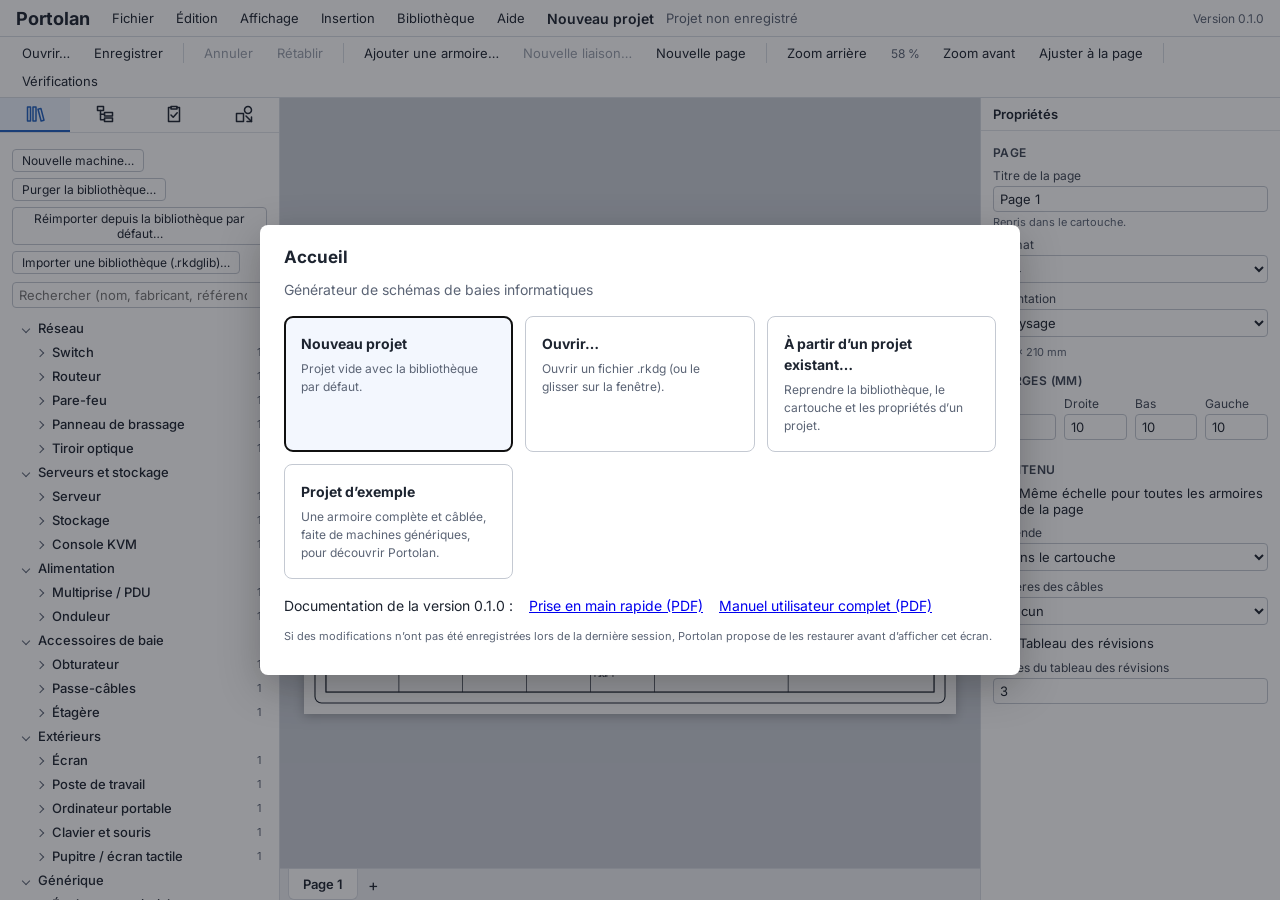
<file: index.html>
<!doctype html>
<html lang="fr">
  <head>
    <meta http-equiv="Content-Security-Policy" content="default-src &#39;self&#39;; script-src &#39;self&#39; &#39;wasm-unsafe-eval&#39;; style-src &#39;self&#39; &#39;unsafe-inline&#39;; img-src &#39;self&#39; data: blob:; font-src &#39;self&#39; data:; connect-src &#39;self&#39;; worker-src &#39;self&#39; blob:; object-src &#39;none&#39;; base-uri &#39;self&#39;">

    <meta charset="UTF-8" />
    <meta name="viewport" content="width=device-width, initial-scale=1.0" />
    <meta name="robots" content="noindex, nofollow" />
    <meta name="theme-color" content="#1f5f8b" />
    <link rel="icon" href="./icon.svg" type="image/svg+xml" />
    <title>Portolan</title>
    <script type="module" crossorigin src="./assets/index-DmjqLAU6.js"></script>
    <link rel="stylesheet" crossorigin href="./assets/index-BtahDExh.css">
  <link rel="manifest" href="./manifest.webmanifest">  <meta name="portolan-site" content="portolan-0.1.0.zip" />
  </head>
  <body>
    <div id="root"></div>
  </body>
</html>
</file>
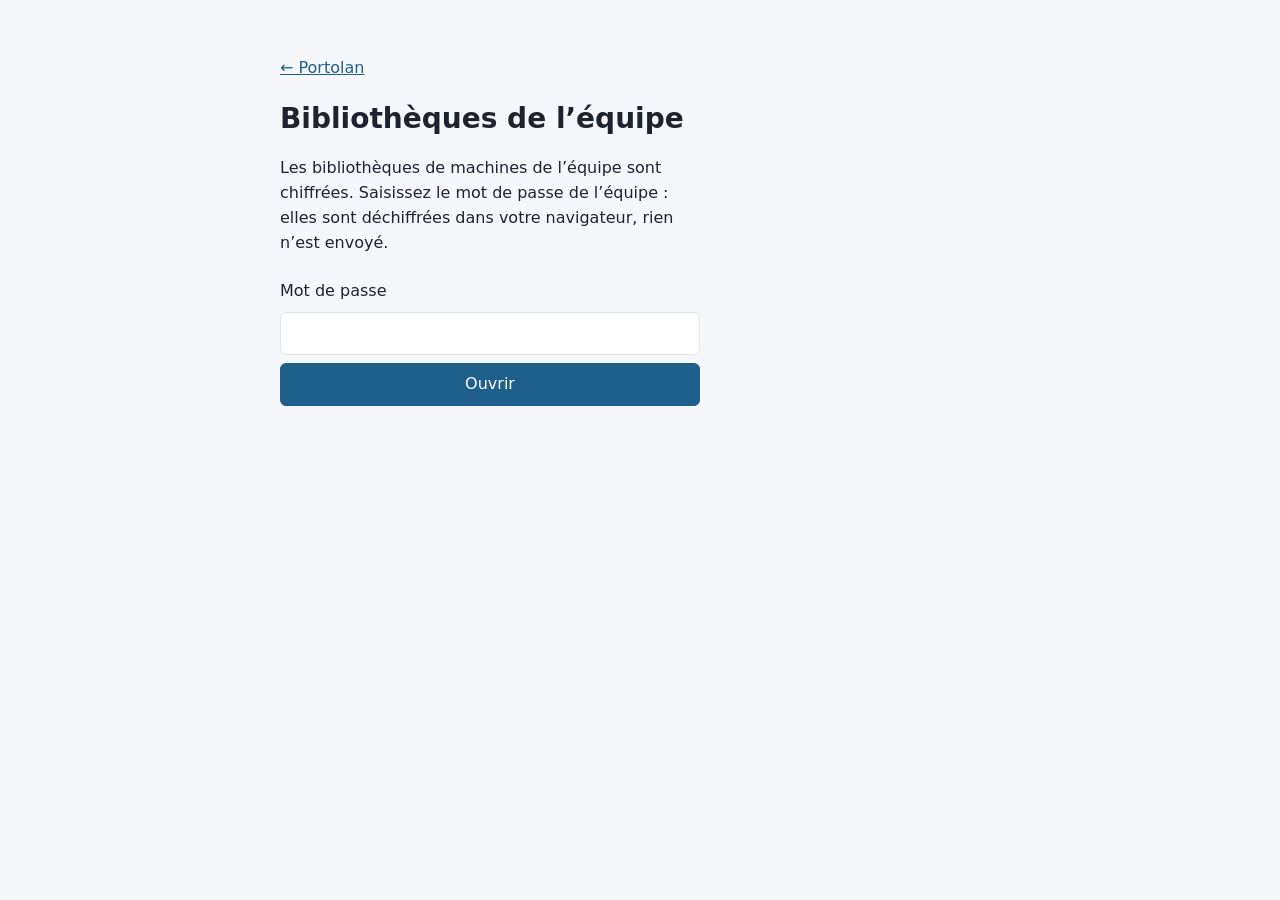
<file: bibliotheques/index.html>
<!doctype html>
<html lang="fr">
  <head>
    <meta http-equiv="Content-Security-Policy" content="default-src &#39;self&#39;; script-src &#39;self&#39;; style-src &#39;self&#39; &#39;unsafe-inline&#39;; img-src &#39;self&#39; data: blob:; connect-src &#39;self&#39;; object-src &#39;none&#39;; base-uri &#39;self&#39;; form-action &#39;none&#39;">

    <meta charset="UTF-8" />
    <meta name="viewport" content="width=device-width, initial-scale=1.0" />
    <meta name="robots" content="noindex, nofollow" />
    <meta name="referrer" content="no-referrer" />
    <title>Portolan — bibliothèques</title>
    <link rel="icon" href="../icon.svg" type="image/svg+xml" />
    <script type="module" crossorigin src="./assets/index-C24ZO4uQ.js"></script>
    <link rel="stylesheet" crossorigin href="./assets/index-D7_z8QII.css">
  </head>
  <body>
    <main>
      <p><a href="../">← Portolan</a></p>
      <h1>Bibliothèques de l’équipe</h1>
      <div id="libraries"></div>
    </main>
  </body>
</html>
</file>
<file: assets/index-BtahDExh.css>
@font-face{font-family:Inter;font-style:normal;font-display:swap;font-weight:400;src:url(./inter-cyrillic-ext-400-normal-BQZuk6qB.woff2)format("woff2"),url(./inter-cyrillic-ext-400-normal-DQukG94-.woff)format("woff");unicode-range:U+460-52F,U+1C80-1C8A,U+20B4,U+2DE0-2DFF,U+A640-A69F,U+FE2E-FE2F}@font-face{font-family:Inter;font-style:normal;font-display:swap;font-weight:400;src:url(./inter-cyrillic-400-normal-obahsSVq.woff2)format("woff2"),url(./inter-cyrillic-400-normal-HOLc17fK.woff)format("woff");unicode-range:U+301,U+400-45F,U+490-491,U+4B0-4B1,U+2116}@font-face{font-family:Inter;font-style:normal;font-display:swap;font-weight:400;src:url(./inter-greek-ext-400-normal-DGGRlc-M.woff2)format("woff2"),url(./inter-greek-ext-400-normal-KugGGMne.woff)format("woff");unicode-range:U+1F??}@font-face{font-family:Inter;font-style:normal;font-display:swap;font-weight:400;src:url(./inter-greek-400-normal-B4URO6DV.woff2)format("woff2"),url(./inter-greek-400-normal-q2sYcFCs.woff)format("woff");unicode-range:U+370-377,U+37A-37F,U+384-38A,U+38C,U+38E-3A1,U+3A3-3FF}@font-face{font-family:Inter;font-style:normal;font-display:swap;font-weight:400;src:url(./inter-vietnamese-400-normal-DMkecbls.woff2)format("woff2"),url(./inter-vietnamese-400-normal-Bbgyi5SW.woff)format("woff");unicode-range:U+102-103,U+110-111,U+128-129,U+168-169,U+1A0-1A1,U+1AF-1B0,U+300-301,U+303-304,U+308-309,U+323,U+329,U+1EA0-1EF9,U+20AB}@font-face{font-family:Inter;font-style:normal;font-display:swap;font-weight:400;src:url(./inter-latin-ext-400-normal-C1nco2VV.woff2)format("woff2"),url(./inter-latin-ext-400-normal-77YHD8bZ.woff)format("woff");unicode-range:U+100-2BA,U+2BD-2C5,U+2C7-2CC,U+2CE-2D7,U+2DD-2FF,U+304,U+308,U+329,U+1D00-1DBF,U+1E00-1E9F,U+1EF2-1EFF,U+2020,U+20A0-20AB,U+20AD-20C0,U+2113,U+2C60-2C7F,U+A720-A7FF}@font-face{font-family:Inter;font-style:normal;font-display:swap;font-weight:400;src:url(./inter-latin-400-normal-C38fXH4l.woff2)format("woff2"),url(./inter-latin-400-normal-CyCys3Eg.woff)format("woff");unicode-range:U+??,U+131,U+152-153,U+2BB-2BC,U+2C6,U+2DA,U+2DC,U+304,U+308,U+329,U+2000-206F,U+20AC,U+2122,U+2191,U+2193,U+2212,U+2215,U+FEFF,U+FFFD}@font-face{font-family:Inter;font-style:normal;font-display:swap;font-weight:500;src:url(./inter-cyrillic-ext-500-normal-B0yAr1jD.woff2)format("woff2"),url(./inter-cyrillic-ext-500-normal-BmqWE9Dz.woff)format("woff");unicode-range:U+460-52F,U+1C80-1C8A,U+20B4,U+2DE0-2DFF,U+A640-A69F,U+FE2E-FE2F}@font-face{font-family:Inter;font-style:normal;font-display:swap;font-weight:500;src:url(./inter-cyrillic-500-normal-BasfLYem.woff2)format("woff2"),url(./inter-cyrillic-500-normal-CxZf_p3X.woff)format("woff");unicode-range:U+301,U+400-45F,U+490-491,U+4B0-4B1,U+2116}@font-face{font-family:Inter;font-style:normal;font-display:swap;font-weight:500;src:url(./inter-greek-ext-500-normal-C4iEst2y.woff2)format("woff2"),url(./inter-greek-ext-500-normal-2j5mBUwD.woff)format("woff");unicode-range:U+1F??}@font-face{font-family:Inter;font-style:normal;font-display:swap;font-weight:500;src:url(./inter-greek-500-normal-BIZE56-Y.woff2)format("woff2"),url(./inter-greek-500-normal-Xzm54t5V.woff)format("woff");unicode-range:U+370-377,U+37A-37F,U+384-38A,U+38C,U+38E-3A1,U+3A3-3FF}@font-face{font-family:Inter;font-style:normal;font-display:swap;font-weight:500;src:url(./inter-vietnamese-500-normal-DOriooB6.woff2)format("woff2"),url(./inter-vietnamese-500-normal-mJboJaSs.woff)format("woff");unicode-range:U+102-103,U+110-111,U+128-129,U+168-169,U+1A0-1A1,U+1AF-1B0,U+300-301,U+303-304,U+308-309,U+323,U+329,U+1EA0-1EF9,U+20AB}@font-face{font-family:Inter;font-style:normal;font-display:swap;font-weight:500;src:url(./inter-latin-ext-500-normal-CV4jyFjo.woff2)format("woff2"),url(./inter-latin-ext-500-normal-BxGbmqWO.woff)format("woff");unicode-range:U+100-2BA,U+2BD-2C5,U+2C7-2CC,U+2CE-2D7,U+2DD-2FF,U+304,U+308,U+329,U+1D00-1DBF,U+1E00-1E9F,U+1EF2-1EFF,U+2020,U+20A0-20AB,U+20AD-20C0,U+2113,U+2C60-2C7F,U+A720-A7FF}@font-face{font-family:Inter;font-style:normal;font-display:swap;font-weight:500;src:url(./inter-latin-500-normal-Cerq10X2.woff2)format("woff2"),url(./inter-latin-500-normal-BL9OpVg8.woff)format("woff");unicode-range:U+??,U+131,U+152-153,U+2BB-2BC,U+2C6,U+2DA,U+2DC,U+304,U+308,U+329,U+2000-206F,U+20AC,U+2122,U+2191,U+2193,U+2212,U+2215,U+FEFF,U+FFFD}@font-face{font-family:Inter;font-style:normal;font-display:swap;font-weight:600;src:url(./inter-cyrillic-ext-600-normal-Dfes3d0z.woff2)format("woff2"),url(./inter-cyrillic-ext-600-normal-Bcila6Z-.woff)format("woff");unicode-range:U+460-52F,U+1C80-1C8A,U+20B4,U+2DE0-2DFF,U+A640-A69F,U+FE2E-FE2F}@font-face{font-family:Inter;font-style:normal;font-display:swap;font-weight:600;src:url(./inter-cyrillic-600-normal-CWCymEST.woff2)format("woff2"),url(./inter-cyrillic-600-normal-4D_pXhcN.woff)format("woff");unicode-range:U+301,U+400-45F,U+490-491,U+4B0-4B1,U+2116}@font-face{font-family:Inter;font-style:normal;font-display:swap;font-weight:600;src:url(./inter-greek-ext-600-normal-DRtmH8MT.woff2)format("woff2"),url(./inter-greek-ext-600-normal-B8X0CLgF.woff)format("woff");unicode-range:U+1F??}@font-face{font-family:Inter;font-style:normal;font-display:swap;font-weight:600;src:url(./inter-greek-600-normal-plRanbMR.woff2)format("woff2"),url(./inter-greek-600-normal-BZpKdvQh.woff)format("woff");unicode-range:U+370-377,U+37A-37F,U+384-38A,U+38C,U+38E-3A1,U+3A3-3FF}@font-face{font-family:Inter;font-style:normal;font-display:swap;font-weight:600;src:url(./inter-vietnamese-600-normal-Cc8MFFhd.woff2)format("woff2"),url(./inter-vietnamese-600-normal-BuLX-rYi.woff)format("woff");unicode-range:U+102-103,U+110-111,U+128-129,U+168-169,U+1A0-1A1,U+1AF-1B0,U+300-301,U+303-304,U+308-309,U+323,U+329,U+1EA0-1EF9,U+20AB}@font-face{font-family:Inter;font-style:normal;font-display:swap;font-weight:600;src:url(./inter-latin-ext-600-normal-D2bJ5OIk.woff2)format("woff2"),url(./inter-latin-ext-600-normal-CIVaiw4L.woff)format("woff");unicode-range:U+100-2BA,U+2BD-2C5,U+2C7-2CC,U+2CE-2D7,U+2DD-2FF,U+304,U+308,U+329,U+1D00-1DBF,U+1E00-1E9F,U+1EF2-1EFF,U+2020,U+20A0-20AB,U+20AD-20C0,U+2113,U+2C60-2C7F,U+A720-A7FF}@font-face{font-family:Inter;font-style:normal;font-display:swap;font-weight:600;src:url(./inter-latin-600-normal-LgqL8muc.woff2)format("woff2"),url(./inter-latin-600-normal-CiBQ2DWP.woff)format("woff");unicode-range:U+??,U+131,U+152-153,U+2BB-2BC,U+2C6,U+2DA,U+2DC,U+304,U+308,U+329,U+2000-206F,U+20AC,U+2122,U+2191,U+2193,U+2212,U+2215,U+FEFF,U+FFFD}@font-face{font-family:Inter;font-style:normal;font-display:swap;font-weight:700;src:url(./inter-cyrillic-ext-700-normal-BjwYoWNd.woff2)format("woff2"),url(./inter-cyrillic-ext-700-normal-LO58E6JB.woff)format("woff");unicode-range:U+460-52F,U+1C80-1C8A,U+20B4,U+2DE0-2DFF,U+A640-A69F,U+FE2E-FE2F}@font-face{font-family:Inter;font-style:normal;font-display:swap;font-weight:700;src:url(./inter-cyrillic-700-normal-CjBOestx.woff2)format("woff2"),url(./inter-cyrillic-700-normal-DrXBdSj3.woff)format("woff");unicode-range:U+301,U+400-45F,U+490-491,U+4B0-4B1,U+2116}@font-face{font-family:Inter;font-style:normal;font-display:swap;font-weight:700;src:url(./inter-greek-ext-700-normal-qfdV9bQt.woff2)format("woff2"),url(./inter-greek-ext-700-normal-BoQ6DsYi.woff)format("woff");unicode-range:U+1F??}@font-face{font-family:Inter;font-style:normal;font-display:swap;font-weight:700;src:url(./inter-greek-700-normal-C3JjAnD8.woff2)format("woff2"),url(./inter-greek-700-normal-BUv2fZ6O.woff)format("woff");unicode-range:U+370-377,U+37A-37F,U+384-38A,U+38C,U+38E-3A1,U+3A3-3FF}@font-face{font-family:Inter;font-style:normal;font-display:swap;font-weight:700;src:url(./inter-vietnamese-700-normal-DlLaEgI2.woff2)format("woff2"),url(./inter-vietnamese-700-normal-BZaoP0fm.woff)format("woff");unicode-range:U+102-103,U+110-111,U+128-129,U+168-169,U+1A0-1A1,U+1AF-1B0,U+300-301,U+303-304,U+308-309,U+323,U+329,U+1EA0-1EF9,U+20AB}@font-face{font-family:Inter;font-style:normal;font-display:swap;font-weight:700;src:url(./inter-latin-ext-700-normal-Ca8adRJv.woff2)format("woff2"),url(./inter-latin-ext-700-normal-TidjK2hL.woff)format("woff");unicode-range:U+100-2BA,U+2BD-2C5,U+2C7-2CC,U+2CE-2D7,U+2DD-2FF,U+304,U+308,U+329,U+1D00-1DBF,U+1E00-1E9F,U+1EF2-1EFF,U+2020,U+20A0-20AB,U+20AD-20C0,U+2113,U+2C60-2C7F,U+A720-A7FF}@font-face{font-family:Inter;font-style:normal;font-display:swap;font-weight:700;src:url(./inter-latin-700-normal-Yt3aPRUw.woff2)format("woff2"),url(./inter-latin-700-normal-BLAVimhd.woff)format("woff");unicode-range:U+??,U+131,U+152-153,U+2BB-2BC,U+2C6,U+2DA,U+2DC,U+304,U+308,U+329,U+2000-206F,U+20AC,U+2122,U+2191,U+2193,U+2212,U+2215,U+FEFF,U+FFFD}:root{color:#1d2430;-webkit-font-smoothing:antialiased;background:#f4f5f7;font-family:Inter,sans-serif}*{box-sizing:border-box}body{height:100vh;margin:0;overflow:hidden}#root{height:100%}button,input,select,textarea{font:inherit;color:inherit}.app-header{background:#fff;border-bottom:1px solid #d8dce3;align-items:center;gap:12px;padding:6px 16px;display:flex}.app-header h1{margin:0;font-size:18px;font-weight:700}.app-header .tagline{color:#5b6475;font-size:14px}.app-header .version{color:#5b6475;margin-left:auto;font-size:12px}.app-header .project-name{font-size:14px;font-weight:600}.app-header .file-name{color:#5b6475;font-size:13px}.app-header .modified{color:#7a4b00;background:#fff1d6;border-radius:10px;padding:2px 8px;font-size:12px;font-weight:500}.modal-backdrop{background:#14181f73;justify-content:center;align-items:center;display:flex;position:fixed;inset:0}.modal{background:#fff;border-radius:8px;flex-direction:column;width:min(520px,100vw - 32px);max-height:calc(100vh - 64px);padding:20px 24px;font-size:14px;line-height:1.5;display:flex;overflow:auto;box-shadow:0 12px 40px #00000040}.modal h2{margin:0 0 8px;font-size:17px}.modal .error-details{color:#5b6475;max-height:240px;padding-left:20px;font-size:13px;overflow:auto}.modal-actions{justify-content:flex-end;gap:8px;margin-top:16px;display:flex}.modal-actions button{font:inherit;cursor:pointer;background:#fff;border:1px solid #c4c9d2;border-radius:6px;padding:6px 14px}.modal-actions button.primary{color:#fff;background:#1f5fbf;border-color:#1f5fbf}.modal-actions button:focus-visible{outline-offset:2px;outline:2px solid #1f5fbf}.app{grid-template-rows:auto auto minmax(0,1fr);grid-template-columns:minmax(0,1fr);height:100vh;display:grid}.modal-backdrop{z-index:50}.modal-wide{width:min(760px,100vw - 32px)}.modal-xl{width:min(1180px,100vw - 32px);max-height:calc(100vh - 32px)}.modal-body{min-height:0;overflow:auto}.modal-actions button.danger{color:#fff;background:#b42318;border-color:#b42318}.modal-actions button:disabled{opacity:.5;cursor:default}.message-dialog{z-index:60}.message-text{white-space:pre-line}.menubar{gap:2px;display:flex}.menubar-item{position:relative}.menubar-item>button{cursor:pointer;background:0 0;border:none;border-radius:4px;padding:4px 10px;font-size:13px}.menubar-item>button:hover,.menubar-item>button.open{background:#eef1f5}.menu-popup{z-index:40;background:#fff;border:1px solid #c4c9d2;border-radius:6px;min-width:240px;padding:4px 0;position:absolute;top:100%;left:0;box-shadow:0 8px 24px #00000029}.context-menu{position:fixed;top:auto;left:auto}.menu-list{margin:0;padding:0;list-style:none}.menu-list button{text-align:left;cursor:pointer;background:0 0;border:none;justify-content:space-between;gap:24px;width:100%;padding:5px 14px;font-size:13px;display:flex}.menu-list button:hover:not(:disabled),.menu-list button:focus-visible{background:#e8f0fd;outline:none}.menu-list button:disabled{color:#9aa1ad;cursor:default}.menu-list button[role=menuitemcheckbox] .menu-label:before{content:"✓";visibility:hidden;width:1.2em;display:inline-block}.menu-list button[aria-checked=true] .menu-label:before{visibility:visible}.menu-hint{color:#6b7383;max-width:260px;margin:-3px 0 0;padding:0 14px 5px;font-size:11px;line-height:1.35}.menu-shortcut{color:#5b6475;font-size:12px}.menu-separator{background:#e1e4e9;height:1px;margin:4px 0}.toolbar{background:#fff;border-bottom:1px solid #d8dce3;flex-wrap:wrap;align-items:center;gap:4px;padding:4px 12px;display:flex}.tool-button{cursor:pointer;background:0 0;border:1px solid #0000;border-radius:4px;padding:3px 9px;font-size:13px}.tool-button:hover:not(:disabled){background:#f4f5f7;border-color:#c4c9d2}.tool-button:disabled{color:#9aa1ad;cursor:default}.toolbar-separator{background:#d8dce3;width:1px;height:20px;margin:0 6px}.zoom-level{color:#5b6475;text-align:center;min-width:48px;font-size:12px}.workspace{min-width:0;min-height:0;display:flex}.center{flex-direction:column;flex:1;min-width:0;display:flex;position:relative}.occupancy-legend{z-index:5;pointer-events:none;background:#fff;border:1px solid #d0d5dd;border-radius:5px;gap:12px;padding:4px 10px;font-size:12px;display:flex;position:absolute;top:8px;right:20px}.occupancy-entry{align-items:center;gap:5px;display:flex}.occupancy-swatch{opacity:.8;border-radius:2px;width:10px;height:10px}.side-panel{background:#fff;border-right:1px solid #d8dce3;flex-direction:column;width:280px;min-height:0;display:flex}.left-panel{min-width:220px}.properties-panel{border-left:1px solid #d8dce3;border-right:none;width:300px}.panel-title{border-bottom:1px solid #e1e4e9;margin:0;padding:8px 12px;font-size:13px;font-weight:600}.panel-tabs{border-bottom:1px solid #e1e4e9;display:flex}.panel-tabs button{cursor:pointer;background:0 0;border:none;border-bottom:2px solid #0000;flex:1;padding:8px;font-size:13px;font-weight:500}.left-panel .panel-tabs button{flex:1 1 0;justify-content:center;align-items:center;min-width:max-content;padding:6px 4px;line-height:16px;display:flex}.left-panel .panel-tabs button:hover{background:#f1f3f6}.left-panel .panel-tabs button.active{background:#eaf1fb}.tab-icon{flex:none;display:block}.panel-tabs button.active{color:#1f5fbf;border-bottom-color:#1f5fbf}.panel-content{flex:1;min-height:0;padding:8px 12px 16px;font-size:13px;overflow:auto}.panel-note{color:#5b6475;font-size:12px}.schema-group h3{color:#3d4554;margin:12px 0 6px;font-size:12px;font-weight:600}.schema-items{grid-template-columns:repeat(auto-fill,minmax(84px,1fr));gap:6px;display:grid}.schema-item{text-align:center;cursor:grab;background:#fff;border:1px solid #d5dae1;border-radius:5px;flex-direction:column;align-items:center;gap:2px;padding:6px 4px;font-size:11px;line-height:1.2;display:flex}.schema-item:hover:not(:disabled){background:#f0f5fc;border-color:#1f5fbf}.schema-item:disabled{opacity:.5;cursor:default}.arrange-buttons{grid-template-columns:repeat(3,1fr);gap:4px;display:grid}.arrange-buttons button{padding:4px 2px;font-size:11px}.table-cells{gap:3px;margin-bottom:8px;display:grid}.table-cells input{box-sizing:border-box;width:100%;min-width:0;font-size:12px}.panel-section{margin-bottom:14px}.panel-section h3{color:#3d4554;text-transform:uppercase;letter-spacing:.03em;margin:6px 0 8px;font-size:12px;font-weight:600}.panel-actions{flex-wrap:wrap;gap:6px;margin:8px 0;display:flex}.panel-actions button,.small-button{cursor:pointer;background:#fff;border:1px solid #c4c9d2;border-radius:4px;padding:3px 9px;font-size:12px}.panel-actions button:disabled,.small-button:disabled{color:#9aa1ad;cursor:default}.field{flex-direction:column;gap:3px;margin-bottom:8px;display:flex}.field>label{color:#3d4554;font-size:12px}.field input[type=text],.field input[type=search],.field select,.field textarea,.library-search{background:#fff;border:1px solid #c4c9d2;border-radius:4px;width:100%;padding:4px 6px;font-size:13px}.field input:focus,.field select:focus,.field textarea:focus{outline-offset:0;border-color:#1f5fbf;outline:2px solid #9cc0f5}.field-checkbox{flex-direction:row;align-items:center;gap:6px}.field-checkbox>label{color:inherit;font-size:13px}.field-hint{color:#5b6475;font-size:11px}.field-warning{color:#9a5b00;font-size:12px}.field-error{color:#b42318;font-size:12px}.field-row{grid-template-columns:1fr 1fr;gap:8px;display:grid}.field-row-3{grid-template-columns:1fr 1fr 1fr}.field-row-4{grid-template-columns:repeat(4,1fr)}.number-input{align-items:center;gap:4px;display:flex}.number-input .unit{color:#5b6475;font-size:12px}.canvas{background:#c9ced6;outline:none;flex:1;min-height:0;position:relative;overflow:auto}.canvas-panning{cursor:grabbing}.canvas-inner{place-items:center;width:max-content;min-width:100%;height:max-content;min-height:100%;padding:24px;display:grid}.sheet{-webkit-user-select:none;user-select:none;position:relative;box-shadow:0 2px 10px #00000040}.sheet>svg{display:block}.canvas-overlay{pointer-events:none;position:absolute;inset:0}.canvas-empty{color:#3d4554}.page .page-view,.page .device{cursor:default}.page .port-slot{cursor:crosshair}.page-tabs{background:#eceef2;border-top:1px solid #d8dce3;align-items:stretch;gap:2px;min-height:32px;padding:0 8px;display:flex;overflow-x:auto}.page-tab{white-space:nowrap;cursor:pointer;border:1px solid #0000;border-top:none;border-radius:0 0 6px 6px;align-items:center;padding:0 14px;font-size:13px;display:flex}.page-tab.active{background:#fff;border-color:#d8dce3;font-weight:600}.page-tab-input{width:140px;padding:2px 4px;font-size:13px}.page-tab-add{cursor:pointer;background:0 0;border:none;border-radius:4px;align-self:center;width:26px;height:22px;font-size:16px}.page-tab-add:hover{background:#dfe2e8}.tree{margin:0 0 8px;padding:0;list-style:none}.tree-heading{color:#3d4554;text-transform:uppercase;letter-spacing:.03em;margin:10px 0 4px;font-size:12px;font-weight:600}.tree-row{cursor:pointer;border-radius:4px;align-items:center;gap:4px;min-height:24px;padding-right:6px;display:flex}.tree-row:hover{background:#f1f3f6}.tree-row.selected{background:#dbe7fb}.tree-toggle,.tree-toggle-space{color:#5b6475;cursor:pointer;background:0 0;border:none;flex:none;width:16px;padding:0;font-size:11px}.tree-label{text-overflow:ellipsis;white-space:nowrap;overflow:hidden}.tree-detail{color:#5b6475;white-space:nowrap;margin-left:auto;padding-left:8px;font-size:11px}.library-search{margin-bottom:8px}.release-notes h3{margin:16px 0 4px;font-size:16px}.release-notes h4{margin:12px 0 2px;font-size:14px}.release-notes h5{margin:10px 0 2px;font-size:13px}.release-notes p,.release-notes ul{margin:4px 0}.release-notes ul{padding-left:20px}.shortcuts-table{border-collapse:collapse;width:100%;margin-bottom:12px;font-size:13px}.shortcuts-table caption{text-align:left;padding:4px 0;font-weight:600}.shortcuts-table td{border-bottom:1px solid #eef0f3;padding:3px 4px}.shortcuts-table td:last-child{text-align:right}kbd{background:#f4f5f7;border:1px solid #c4c9d2;border-radius:4px;padding:1px 6px;font-family:inherit;font-size:12px}.toasts{z-index:70;flex-direction:column;gap:6px;display:flex;position:fixed;bottom:44px;left:50%;transform:translate(-50%)}.toast{color:#fff;background:#1d2430;border-radius:6px;align-items:center;gap:12px;padding:8px 12px;font-size:13px;display:flex;box-shadow:0 4px 16px #00000040}.toast-warning{background:#8a5300}.toast-error{background:#b42318}.toast button{color:inherit;cursor:pointer;background:0 0;border:none;font-size:16px}.data-table{border-collapse:collapse;width:100%;font-size:12px}.data-table th,.data-table td{text-align:left;white-space:nowrap;border-bottom:1px solid #e6e8ec;padding:3px 6px}.data-table th{z-index:1;cursor:pointer;background:#f4f5f7;font-weight:600;position:sticky;top:0}.data-table td.cell-actions button{min-width:24px}.title-block-preview{margin-top:12px}.title-block-preview svg{background:#fff;width:100%;height:auto;margin-top:4px;display:block}.data-table tr.selected td{background:#dbe7fb}.data-table input,.data-table select{background:0 0;border:1px solid #0000;width:100%;min-width:60px;padding:1px 4px;font-size:12px}.data-table input:hover,.data-table input:focus,.data-table select:hover,.data-table select:focus{background:#fff;border-color:#c4c9d2}.chevron{border-bottom:1.5px solid;border-right:1.5px solid;width:6px;height:6px;display:inline-block;transform:rotate(-45deg)}.chevron.open{transform:rotate(45deg)}.home-tagline{color:#5b6475;margin-top:0}.home-actions{grid-template-columns:repeat(3,1fr);gap:12px;margin:16px 0;display:grid}.home-action{text-align:left;cursor:pointer;background:#fff;border:1px solid #c4c9d2;border-radius:8px;flex-direction:column;gap:6px;padding:16px;display:flex}.home-action:hover,.home-action:focus-visible{background:#f3f7fe;border-color:#1f5fbf}.home-action span{color:#5b6475;font-size:12px}.document-links{flex-wrap:wrap;align-items:baseline;gap:4px 16px;margin:12px 0;display:flex}.document-links p{margin:0}.document-links ul{flex-wrap:wrap;gap:4px 16px;margin:0;padding:0;list-style:none;display:flex}.field-label{color:#3d4554;font-size:12px}.logo-row{align-items:center;gap:8px;display:flex}.logo-preview{border:1px solid #e1e4e9;max-width:120px;max-height:48px}.revision-form{border:1px solid #e1e4e9;border-radius:6px;margin-top:12px}.revision-form legend{font-size:13px;font-weight:600}.cell-wrap{white-space:normal!important}.field input[type=date]{border:1px solid #c4c9d2;border-radius:4px;padding:3px 6px}.free-field{grid-template-columns:1fr 1fr auto;gap:4px;margin-bottom:4px;display:grid}.free-field input{border:1px solid #c4c9d2;border-radius:4px;min-width:0;padding:3px 5px;font-size:12px}.free-fields{margin-bottom:8px}.library-details{background:#fafbfc;border:1px solid #e1e4e9;border-radius:6px;margin-bottom:10px;padding:8px}.model-preview{background:#fff;width:100%;max-height:110px;display:block}.library-details-name{margin-top:6px;font-weight:600}.tree-group,.library-equipment .tree-label{font-weight:500}.library-equipment .tree-toggle:disabled{cursor:default;opacity:.5}.ports-table .cell-text{white-space:nowrap;padding:2px 6px}.ports-table tbody tr{cursor:pointer}.usage{text-align:right;min-width:24px}.usage.unused{color:#9aa1ad}.purge-list,.check-list{max-height:280px;margin:8px 0;padding-left:18px;font-size:13px;overflow:auto}.check-list{padding-left:0;list-style:none}.check-list label{align-items:center;gap:6px;padding:2px 0;display:flex}.allowed-connectors{grid-template-columns:repeat(3,auto);gap:2px 10px;margin-top:4px;font-size:11px;display:grid}.allowed-connectors label{align-items:center;gap:3px;display:flex}.model-editor .modal-body{display:flex;overflow:hidden}.model-editor-layout{grid-template-columns:400px minmax(0,1fr);gap:16px;width:100%;min-height:0;display:grid}.model-fields,.model-faces{min-height:0;max-height:calc(100vh - 180px);padding-right:4px;overflow:auto}.model-toolbar{flex-wrap:wrap;align-items:center;gap:8px;margin:6px 0;font-size:12px;display:flex}.inline-field{align-items:center;gap:4px;display:flex}.inline-field input[type=text]{border:1px solid #c4c9d2;border-radius:4px;width:140px;padding:2px 5px}.segmented{border:1px solid #c4c9d2;border-radius:4px;display:inline-flex;overflow:hidden}.segmented button{cursor:pointer;background:#fff;border:none;padding:3px 9px;font-size:12px}.segmented button:disabled{color:#9aa1ad;cursor:default}.segmented button.active{color:#fff;background:#1f5fbf}.face-tabs{margin-bottom:4px}.face-editor-scroll{background:repeating-conic-gradient(#f1f2f4 0% 25%,#fff 0% 50%) 50%/16px 16px;border:1px solid #e1e4e9;border-radius:6px;max-width:100%;padding:6px;overflow:auto}.face-editor svg{display:block}.edit-port{cursor:move}.edit-port-handle{cursor:nwse-resize}.model-warnings{margin:6px 0}.ports-table-wrapper{max-height:260px;overflow:auto}.ports-table .cell-number{width:52px;min-width:52px}.grid-form{border:1px solid #e1e4e9;border-radius:6px;margin:6px 0}.grid-form legend{font-size:13px;font-weight:600}.rack-preview{background:#fff;border:1px solid #e1e4e9;width:100%;max-height:220px;display:block}.zoom-buttons{align-items:center;gap:4px;display:inline-flex}.param-groups{border:1px solid #e1e4e9;border-radius:6px;margin:0 0 8px;font-size:13px}.param-group{grid-auto-columns:minmax(0,1fr);grid-auto-flow:column;align-items:end;gap:8px;display:grid}.param-group>.small-button{margin-bottom:8px}.quick-fill{align-items:end;gap:8px;display:flex}.patch-slots{grid-template-columns:repeat(4,1fr);gap:4px;max-height:220px;margin-bottom:8px;display:grid;overflow:auto}.patch-slot{align-items:center;gap:4px;font-size:11px;display:flex}.patch-slot select{width:100%;min-width:0;font-size:11px}.patch-slot.blank select{color:#9aa1ad}.machine-preview{margin-top:8px}.machine-preview .model-preview{margin-bottom:4px}.scope{border:1px solid #e1e4e9;border-radius:6px;flex-direction:column;gap:4px;margin-top:8px;font-size:13px;display:flex}.canvas-overlay .resize-handle{pointer-events:all;cursor:nwse-resize}.canvas-overlay .annotation-handle{pointer-events:all}.canvas-overlay [data-annotation-handle=nw],.canvas-overlay [data-annotation-handle=se]{cursor:nwse-resize}.canvas-overlay [data-annotation-handle=ne],.canvas-overlay [data-annotation-handle=sw]{cursor:nesw-resize}.canvas-overlay [data-annotation-handle=n],.canvas-overlay [data-annotation-handle=s]{cursor:ns-resize}.canvas-overlay [data-annotation-handle=e],.canvas-overlay [data-annotation-handle=w]{cursor:ew-resize}.canvas-overlay [data-line-point],.page .annotation[data-annotation-id]{cursor:move}.port-tooltip{z-index:45;color:#fff;pointer-events:none;background:#1d2430;border-radius:5px;max-width:320px;padding:6px 9px;font-size:12px;line-height:1.45;position:fixed;box-shadow:0 4px 14px #00000040}.tooltip-free{color:#b9c2d0}.depth-tooltip .depth-row{justify-content:space-between;gap:12px;display:flex}.depth-tooltip .depth-free{margin-top:2px;font-weight:600}.page .link-hit{cursor:pointer}.tab-badge{color:#fff;background:#b42318;border-radius:9px;flex:none;margin-left:-6px;padding:0 5px;font-size:11px;line-height:14px;transform:translateY(-6px);box-shadow:0 0 0 1.5px #fff}.visually-hidden{clip-path:inset(50%);white-space:nowrap;width:1px;height:1px;position:absolute;overflow:hidden}.checks-list{margin:0;padding:0;list-style:none}.check{cursor:pointer;border-bottom:1px solid #eef0f3;gap:8px;padding:6px 4px;font-size:12px;display:flex}.check:hover{background:#f1f3f6}.check-icon{background:#f08c00;border-radius:50%;flex:none;width:10px;height:10px;margin-top:3px}.check-error .check-icon{background:#e03131}.link-end{border:1px solid #e1e4e9;border-radius:6px;margin-bottom:8px}.link-end legend{font-size:13px;font-weight:600}.link-ends{margin-bottom:8px;font-size:12px;line-height:1.6}.table-filters{align-items:center;gap:8px;margin-bottom:8px;display:flex}.table-filters .library-search{width:280px;margin:0}.links-table-wrapper{max-height:calc(100vh - 260px);overflow:auto}.sort-mark{vertical-align:2px;border:4px solid #0000;border-bottom-color:currentColor;margin-left:4px;display:inline-block}.sort-mark.desc{vertical-align:-2px;border-top-color:currentColor;border-bottom-color:#0000}.type-swatch{border-radius:2px;width:18px;height:4px;display:inline-block}.canvas-overlay .route-handle{pointer-events:all;cursor:move}.canvas-overlay .route-segment[data-orientation=h]{cursor:ns-resize}.export-page-actions{gap:6px;margin-bottom:4px;display:flex}.export-pages{max-height:220px;overflow-y:auto}.export-list details{margin:2px 0 4px 22px;font-size:12px}.export-columns{grid-template-columns:repeat(2,minmax(0,1fr));gap:2px 12px;margin-top:4px;display:grid}.labels-dialog{align-items:flex-start;gap:16px;display:flex}.labels-options{flex:1;min-width:0}.labels-preview{color:#5c6370;margin:8px 0 0;font-size:12px}.labels-preview svg{margin-top:4px;display:block;box-shadow:0 1px 6px #00000040}.import-source{margin-bottom:8px;font-size:13px}.import-layout{align-items:flex-start;gap:16px;display:flex}.import-tree{flex:1;min-width:0;max-height:46vh;overflow-y:auto}.import-preview,.import-meta{flex:1;min-width:0}.import-preview .model-preview{width:100%;max-height:140px}.import-category{font-weight:600}.import-models{margin-left:20px}.import-model.focused{background:#eef3fb}.import-model .tag{background:#fff3bf;border-radius:8px;margin-left:6px;padding:0 6px;font-size:11px}.conflict-row{justify-content:space-between;align-items:center;gap:8px;display:flex}.update-banner{z-index:60;color:#fff;background:#1d2430;border-radius:8px;align-items:center;gap:10px;padding:10px 14px;font-size:13px;display:flex;position:fixed;bottom:16px;left:50%;transform:translate(-50%);box-shadow:0 4px 14px #0000004d}.update-banner button{color:#1d2430;white-space:nowrap}.update-banner button.primary{color:#0b1d2e;background:#4dabf7;border-color:#4dabf7}.import-report{max-height:320px;margin-bottom:8px;overflow:auto}.import-report .data-table th{cursor:default}.import-report td.import-message{white-space:normal}.app-header .library-mode{color:#1d4a8f;background:#e3ecfb;border-radius:10px;padding:2px 8px;font-size:12px;font-weight:600}.library-sheet{background:#f6f7f9;flex:1;min-height:0;padding:16px 24px 32px;overflow-y:auto}.library-sheet h2{margin:0 0 4px;font-size:18px}.library-sheet h3{margin:20px 0 8px;font-size:15px}.library-sheet h4{color:#5b6475;margin:12px 0 6px;font-size:13px;font-weight:600}.library-sheet-info{grid-template-columns:repeat(auto-fill,minmax(240px,1fr));gap:4px 16px;max-width:1000px;display:grid}.library-sheet-actions{flex-wrap:wrap;gap:8px;margin-top:12px;display:flex}.library-cards{grid-template-columns:repeat(auto-fill,minmax(220px,1fr));gap:10px;margin:0;padding:0;list-style:none;display:grid}.library-card{text-align:left;cursor:pointer;background:#fff;border:1px solid #d5d9e0;border-radius:6px;flex-direction:column;gap:4px;width:100%;padding:8px;display:flex}.library-card.selected{border-color:#2f6fd6;box-shadow:0 0 0 2px #2f6fd64d}.library-card .model-preview{width:100%;height:64px}.library-card-name{font-size:13px;font-weight:600}.import-update{color:#1d4a8f;background:#e3ecfb;border-radius:4px;margin:6px 0 0;padding:6px 8px}.problem-list{margin:4px 0;padding-left:18px;font-size:12px}.library-sheet-head p{width:-moz-fit-content;width:fit-content;margin:4px 0}.model-toolbar select.copy-positions{max-width:128px}.search-results{max-height:360px;margin:0;padding:0;list-style:none;overflow-y:auto}.search-hit{text-align:left;cursor:pointer;background:0 0;border:none;border-radius:4px;grid-template-columns:90px 1fr;gap:0 8px;width:100%;padding:5px 8px;font-size:13px;display:grid}.search-hit.active{background:#e8f0fd}.search-kind{color:#5b6475;grid-row:span 2;font-size:12px}.search-detail{color:#5b6475;font-size:12px}.instance-port{border-bottom:1px solid #e1e4e9;margin-bottom:8px;padding-bottom:6px}
</file>
<file: bibliotheques/assets/index-D7_z8QII.css>
:root{--lightningcss-light:initial;--lightningcss-dark: ;color-scheme:light;--ink:#1d2430;--muted:#5c6370;--accent:#1f5f8b;--line:#e1e4e9}*{box-sizing:border-box}body{color:var(--ink);background:#f5f7fa;margin:0;font:16px/1.55 system-ui,sans-serif}main{max-width:760px;margin:0 auto;padding:40px 20px 60px}h1{margin:0;font-size:28px}a{color:var(--accent)}.library-login{gap:8px;max-width:420px;display:grid}.library-login input{border:1px solid var(--line);font:inherit;border-radius:6px;padding:8px 10px}button{border:1px solid var(--line);font:inherit;cursor:pointer;background:#fff;border-radius:6px;padding:8px 14px}button.primary{border-color:var(--accent);background:var(--accent);color:#fff}.library-card{border:1px solid var(--line);background:#fff;border-radius:10px;margin:16px 0;padding:16px}.library-card h2{margin:0 0 6px;font-size:20px}.library-line{color:var(--muted);margin:2px 0;font-size:14px}.library-actions{flex-wrap:wrap;gap:8px;margin-top:12px;display:flex}.library-status{min-height:1.2em;color:var(--muted)}.library-models{grid-template-columns:repeat(auto-fill,minmax(200px,1fr));gap:10px;padding:0;list-style:none;display:grid}.library-models li{gap:2px;font-size:13px;display:grid}.library-preview{border-radius:4px;height:48px;overflow:hidden}.library-preview img{object-fit:contain;width:100%;height:100%}
</file>
